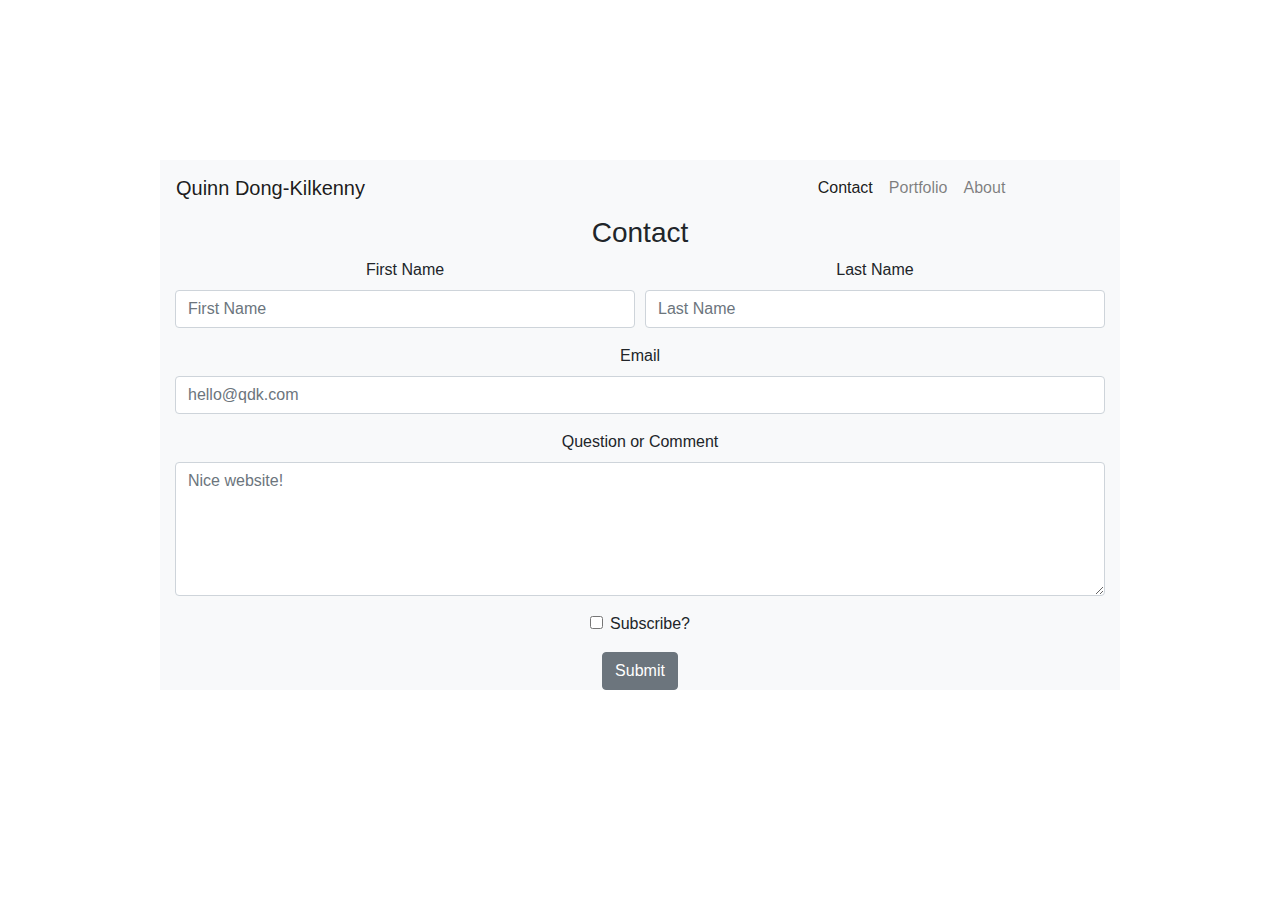
<file: archive-contact.html>
<!DOCTYPE html>
<html lang="en">

<head>
  <meta charset="UTF-8">
  <meta name="viewport" content="width=device-width, initial-scale=1.0">
  <title>Contact</title>
  <meta name="viewport" content="width=device-width, initial-scale=1.0">

  <link rel="stylesheet" href="https://stackpath.bootstrapcdn.com/bootstrap/4.5.0/css/bootstrap.min.css">
  <link href="https://fonts.googleapis.com/css2?family=Roboto+Condensed&display=swap" rel="stylesheet">
  <link href="https://fonts.googleapis.com/css2?family=Roboto:wght@300&display=swap" rel="stylesheet">
  <link rel="stylesheet" href="styles.css">
  <script src="https://code.jquery.com/jquery-3.3.1.slim.min.js" integrity="sha384-q8i/X+965DzO0rT7abK41JStQIAqVgRVzpbzo5smXKp4YfRvH+8abtTE1Pi6jizo" crossorigin="anonymous"></script>
  <script src="https://cdnjs.cloudflare.com/ajax/libs/popper.js/1.14.7/umd/popper.min.js" integrity="sha384-UO2eT0CpHqdSJQ6hJty5KVphtPhzWj9WO1clHTMGa3JDZwrnQq4sF86dIHNDz0W1" crossorigin="anonymous"></script>
  <script src="https://stackpath.bootstrapcdn.com/bootstrap/4.3.1/js/bootstrap.min.js" integrity="sha384-JjSmVgyd0p3pXB1rRibZUAYoIIy6OrQ6VrjIEaFf/nJGzIxFDsf4x0xIM+B07jRM" crossorigin="anonymous"></script>
</head>
  <body class="surround">
    <!-- container -->
    <div class="container">
      <div class="row">
        <!-- nav bar -->
        <nav class="col col-12 navbar navbar-expand-lg navbar-light bg-light justify-content-between">
          <a class="navbar-brand" href="index.html">Quinn Dong-Kilkenny</a>
          <button class="navbar-toggler" type="button" data-toggle="collapse" data-target="#navbarNav"
            aria-controls="navbarNav" aria-expanded="false" aria-label="Toggle navigation">
            <span class="navbar-toggler-icon"></span>
          </button>
          <div class="col col-4 collapse navbar-collapse" id="navbarNav">

            <ul class="col col-4 navbar-nav">
              <li class="nav-item">
                <a class="nav-link active" href="contact.html">Contact</a>
              </li>
              <li class="nav-item">
                <a class="nav-link" href="portfolio.html">Portfolio</a>
              </li>
              <li class="nav-item">
                <a class="nav-link" href="index.html">About
                  <span class="sr-only">(current)
                  </span>
                </a>
              </li>
            </ul>
          </div>
        </nav>
      </div>
    </div>

    <div class="container content bg-light">
      <div class="row">

        <div class="col col-12">
          <h3 class="header">Contact</h3>
          <article>
            <!-- form below -->
            <form>
              <div class="form-row">
                <div class="form-group col-md-6">
                  <label for="inputName">First Name</label>
                  <input type="text" class="form-control" id="inputName" placeholder="First Name">
                </div>
                <div class="form-group col-md-6">
                  <label for="inputName">Last Name</label>
                  <input type="text" class="form-control" id="inputName" placeholder="Last Name">
                </div>
              </div>
              <div class="form-group">
                <label for="inputEmail4">Email</label>
                <input type="text" class="form-control" id="inputAddress" placeholder="hello@qdk.com">
              </div>
              <div class="form-group">
                <label for="exampleFormControlTextarea1">Question or Comment</label>
                <textarea class="form-control" id="exampleFormControlTextarea1" rows="5"
                  placeholder="Nice website!"></textarea>
              </div>
              <div class="form-group">
                <div class="form-check">
                  <input class="form-check-input" type="checkbox" id="gridCheck">
                  <label class="form-check-label" for="gridCheck">
                    Subscribe?
                  </label>
                </div>
              </div>
              <button type="submit" class="btn btn-secondary">Submit</button>
            </form>
            <!-- form above -->
          </article>
  </body>

</html>
</file>
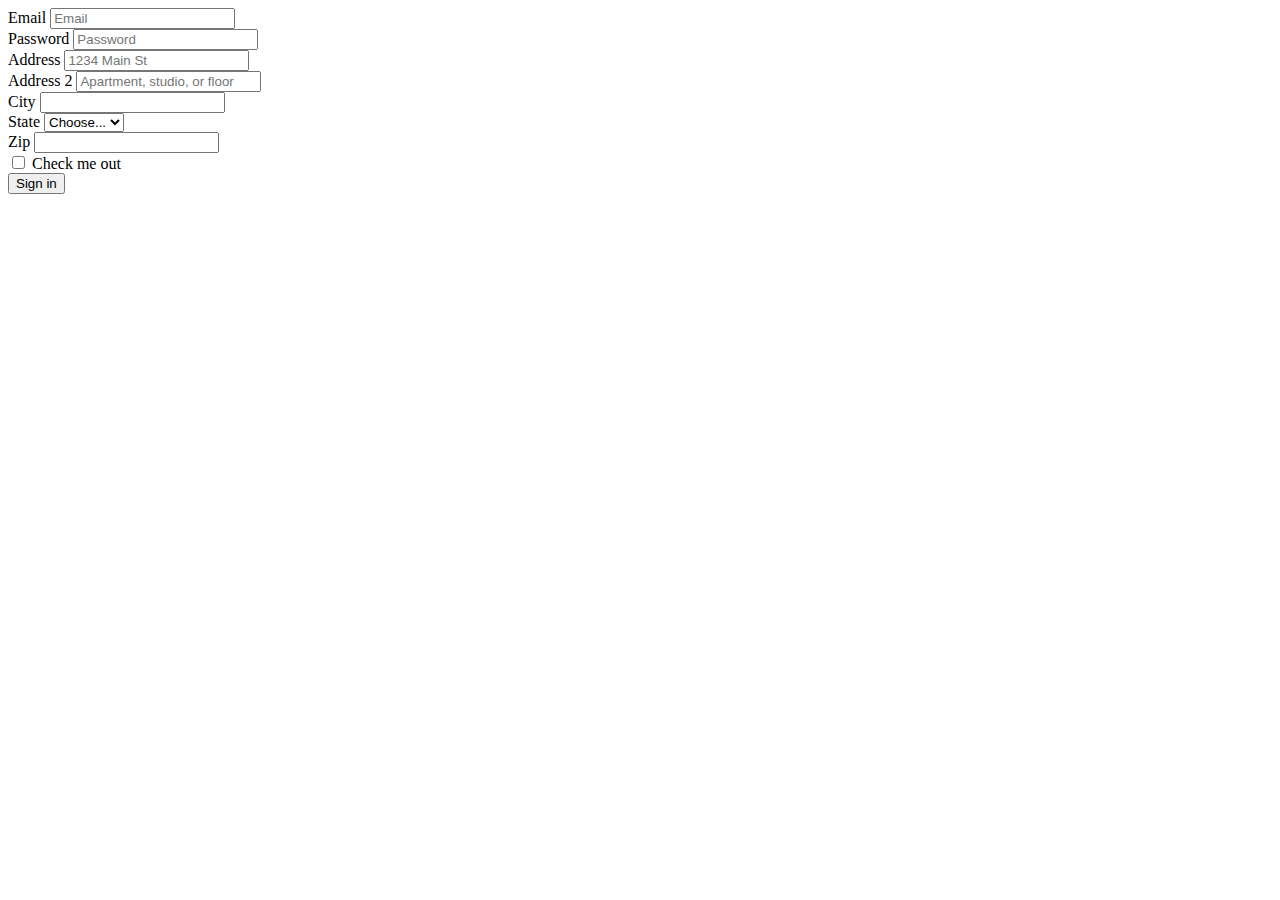
<file: contact.html>
<!DOCTYPE html>
<html lang="en">
<head>
    <meta charset="UTF-8">
    <meta name="viewport" content="width=device-width, initial-scale=1.0">
    <title>Contact</title>
</head>
<body>
    <!-- form below -->
    <form>
        <div class="form-row">
          <div class="form-group col-md-6">
            <label for="inputEmail4">Email</label>
            <input type="email" class="form-control" id="inputEmail4" placeholder="Email">
          </div>
          <div class="form-group col-md-6">
            <label for="inputPassword4">Password</label>
            <input type="password" class="form-control" id="inputPassword4" placeholder="Password">
          </div>
        </div>
        <div class="form-group">
          <label for="inputAddress">Address</label>
          <input type="text" class="form-control" id="inputAddress" placeholder="1234 Main St">
        </div>
        <div class="form-group">
          <label for="inputAddress2">Address 2</label>
          <input type="text" class="form-control" id="inputAddress2" placeholder="Apartment, studio, or floor">
        </div>
        <div class="form-row">
          <div class="form-group col-md-6">
            <label for="inputCity">City</label>
            <input type="text" class="form-control" id="inputCity">
          </div>
          <div class="form-group col-md-4">
            <label for="inputState">State</label>
            <select id="inputState" class="form-control">
              <option selected>Choose...</option>
              <option>...</option>
            </select>
          </div>
          <div class="form-group col-md-2">
            <label for="inputZip">Zip</label>
            <input type="text" class="form-control" id="inputZip">
          </div>
        </div>
        <div class="form-group">
          <div class="form-check">
            <input class="form-check-input" type="checkbox" id="gridCheck">
            <label class="form-check-label" for="gridCheck">
              Check me out
            </label>
          </div>
        </div>
        <button type="submit" class="btn btn-primary">Sign in</button>
      </form>
<!-- form above -->
</body>
</html>
</file>
<file: styles.css>
body {
    font-family: 'Raleway', sans-serif;
    margin: 10rem;
}

.main-fixed {
    display: inline-flex;
    justify-content: center;
    /* margin: auto; */
    margin-top: 10rem;
    padding: 1rem;
    margin-left: 32%;
    text-align: center;
    object-position: center;
    /* border: solid 1px rgb(223, 223, 223); */
    border-radius: 1rem;
    max-width: 100%;
}

.main-fixed-left {
    display: flex;
    justify-content: left;
    margin-top: 10rem;
    padding: 1rem;
    text-align: center;
    object-position: right;
    border: solid 1px rgb(223, 223, 223);
    border-radius: 1rem;
    max-width: 65%;
}

.letter-text {
    text-align: center;
    display: inline-block;
}

.let-col {
    display: inherit;
    text-align: center;
    padding-top: 2.5rem;
    padding-bottom: 2.5rem;
    padding-left: 3rem;
    padding-right: 3rem;
}

.row {
    text-align: center;
    display: flex;
}

button {
    border: none;
    border-radius: 1rem;
}

button:hover {
    background-color: rgb(67, 67, 67);
    color: white;
    transition: 0.5s;
}

.icons {
    display: block;
    margin: 5px;
    width: 100%;
    height: 50px;
    padding: 12px;
}

.icons-low {
    display: block;
    margin: 5px;
    width: 50px;
    height: 50px;
    padding: 12px;
}

.icon-image {
    display: inline-block;
    max-width: 100px;
    max-height: 30px;
    padding: 1px;
    padding-bottom: 3px;
    justify-content: center;
}

.link-icon-image {
    display: block;
    max-width: 25px;
    max-height: 25px;
    padding: 1px;
    padding-bottom: 3px;
    justify-content: center;
}

.nav-bar {
    transition: 0.5s;
    margin: auto;
    margin-top: 10px;
    height: 5rem;
    width: 13rem;
}

.hide {
    display: none;
    animation: ease-out;
    transition: 0.5s;
}

#qudoki {
    width: 190px;
    overflow: hidden;
    position: relative;
}

#qudoki:hover {
    background-color: rgb(0, 228, 202);
    animation: ease-out 1s;
}

#qudoki:hover:after {
    position: absolute;
    z-index: -1;
    -webkit-transition: all 0.4s ease-out;
    -moz-transition: all 0.4s ease-out;
    transition: all 0.4s ease-out;
    width: 100%;
    height: 100%;
}

.below {
    justify-content: center;
}

.btn-light {
    background-color: white;
}

.btn-light:hover {
    background-color: rgb(0, 228, 202);
    padding: 8px;
    width: fit-content;
    height: fit-content;
}

footer {
    text-align: center;
    padding: 10rem;
    font-size: 0.8vw;
}

.info {
    position: relative;
    text-align: left;
    /* margin-left: 1rem; */
    /* margin-top: 3rem; */
}

.text {
    display: inline-block;
}

#photo {
    width: 8rem;
    border-radius: 1rem;
    margin-right: 8px;
}

.full {
    width: 100%;
}

.projects {
    max-width: max-content;
    max-height: max-content;
}

.d-block {
    border-radius: 1rem;
    max-height: 13rem;
}

.text {
    font-size: medium;
}

.title {
    font-family: 'Oswald', sans-serif;
    padding-right: 30px;
}

.responsive {
    min-width: 10rem;
    display: inline-block;
}
</file>
